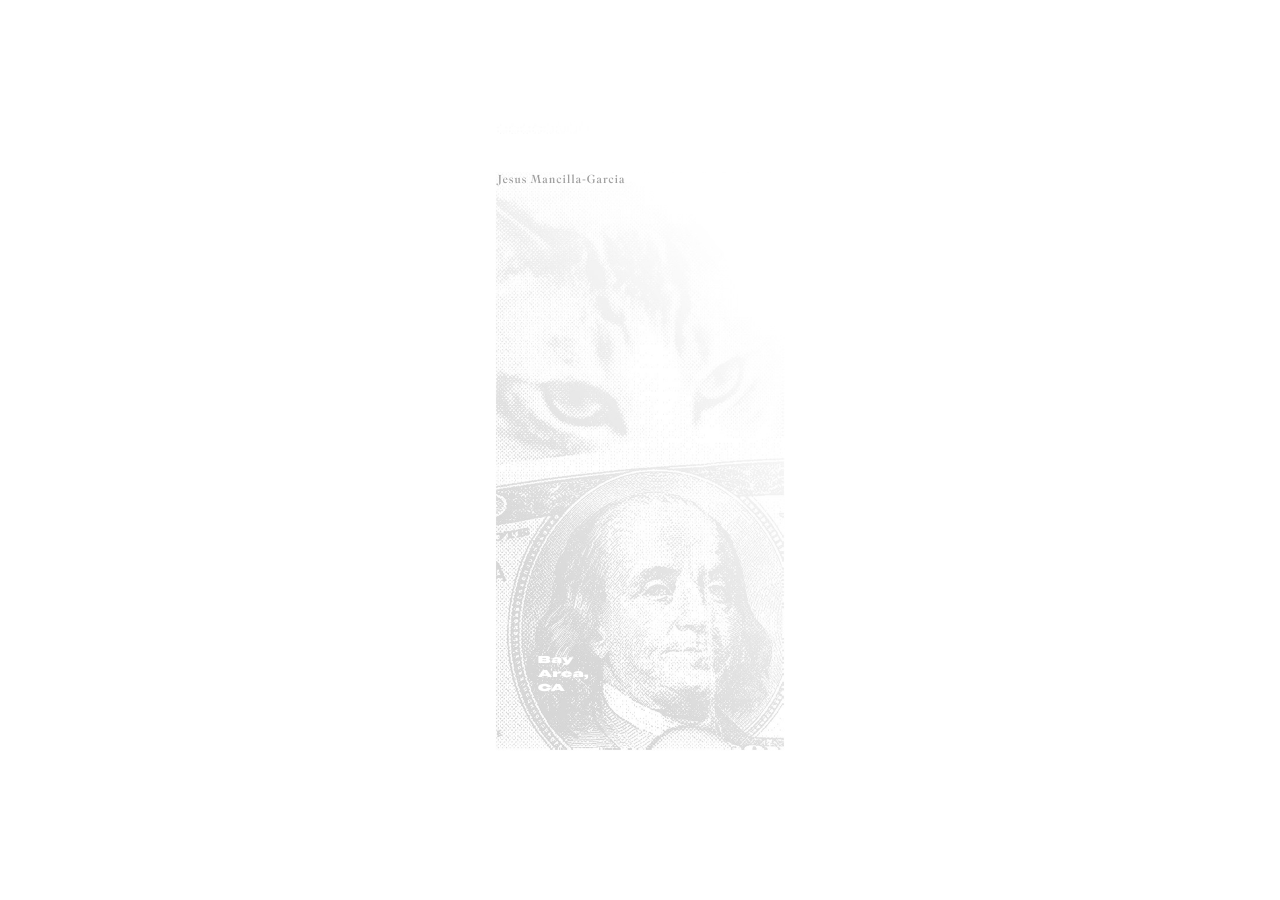
<file: index.html>
<!DOCTYPE html>
<html lang="en">
<head>
    <meta charset="UTF-8" />
    <title>Jesus Mancilla-Garcia</title>
    <link rel="icon" type="image/png" href="jmgfavicon.png">
    <meta name="description" content="Jesus Mancilla-Garcia is hard at work in the Bay Area">
    
    <meta name="viewport" content="width=device-width, initial-scale=1, maximum-scale=1" />

  <style>
    html, body {
      margin: 0;
      padding: 0;
      background: #ffffff;
    }

    .image-wrapper {
      width: 100%;
      max-width: 402px; 
      margin: 0 auto;
    }

    img {
      display: block;
      width: 100%;
      height: auto;

      image-rendering: -webkit-optimize-contrast;
      image-rendering: crisp-edges;

      transform: translateZ(0);
      backface-visibility: hidden;
    }
  </style>
</head>
<body>
  <div class="image-wrapper">
    <img
      src="2xres.png"
      alt="Coming soon"
      width="402"
      height="874"
      loading="eager"
      decoding="sync"
    />
  </div>
</body>
</html>
</file>
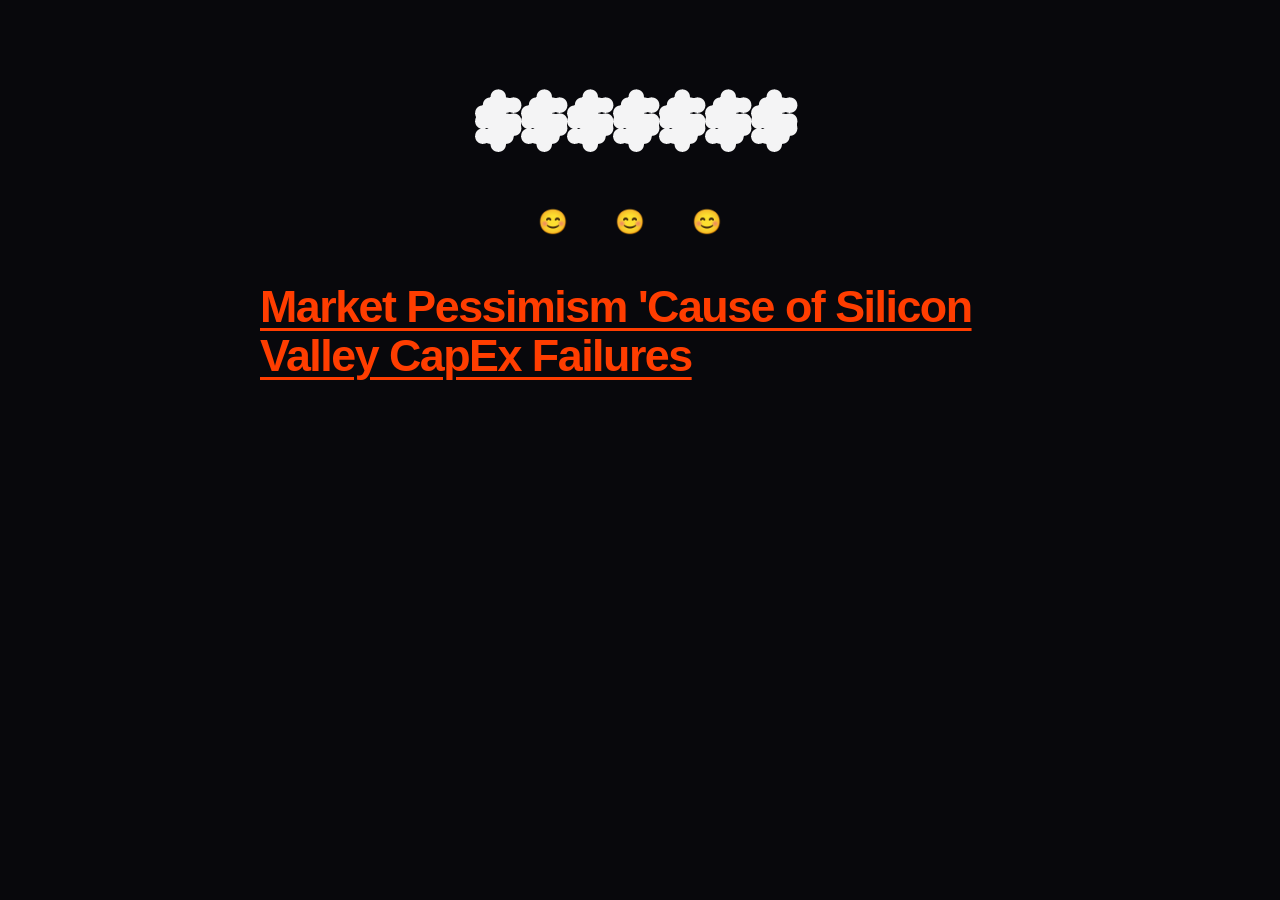
<file: $/index.html>
<!DOCTYPE html>
<html lang="en">
<head>
    <meta charset="UTF-8">
    <meta name="viewport" content="width=device-width, initial-scale=1.0">
    <title>Insights | Jesus Mancilla</title>
    <link rel="preconnect" href="https://fonts.googleapis.com">
<link rel="preconnect" href="https://fonts.gstatic.com" crossorigin>
<link href="https://fonts.googleapis.com/css2?family=Bitcount+Grid+Single:wght@100..900&family=Jost:ital,wght@0,100..900;1,100..900&display=swap" rel="stylesheet">
  <link rel="stylesheet" href="../style.css">
</head>
<body>

    <main class="container">
        <h1 class="title">$$$$$$$</h1>
        

        <div class="icons">
            <span>😊</span> <span>😊</span> <span>😊</span>
        </div>

        <div class="links">
<a href="https://jesusmancillagarcia.com/capexfail/" class="link red">Market Pessimism 'Cause of Silicon Valley CapEx Failures</a>
        </div>
    </main>
</body>
</html>
</file>
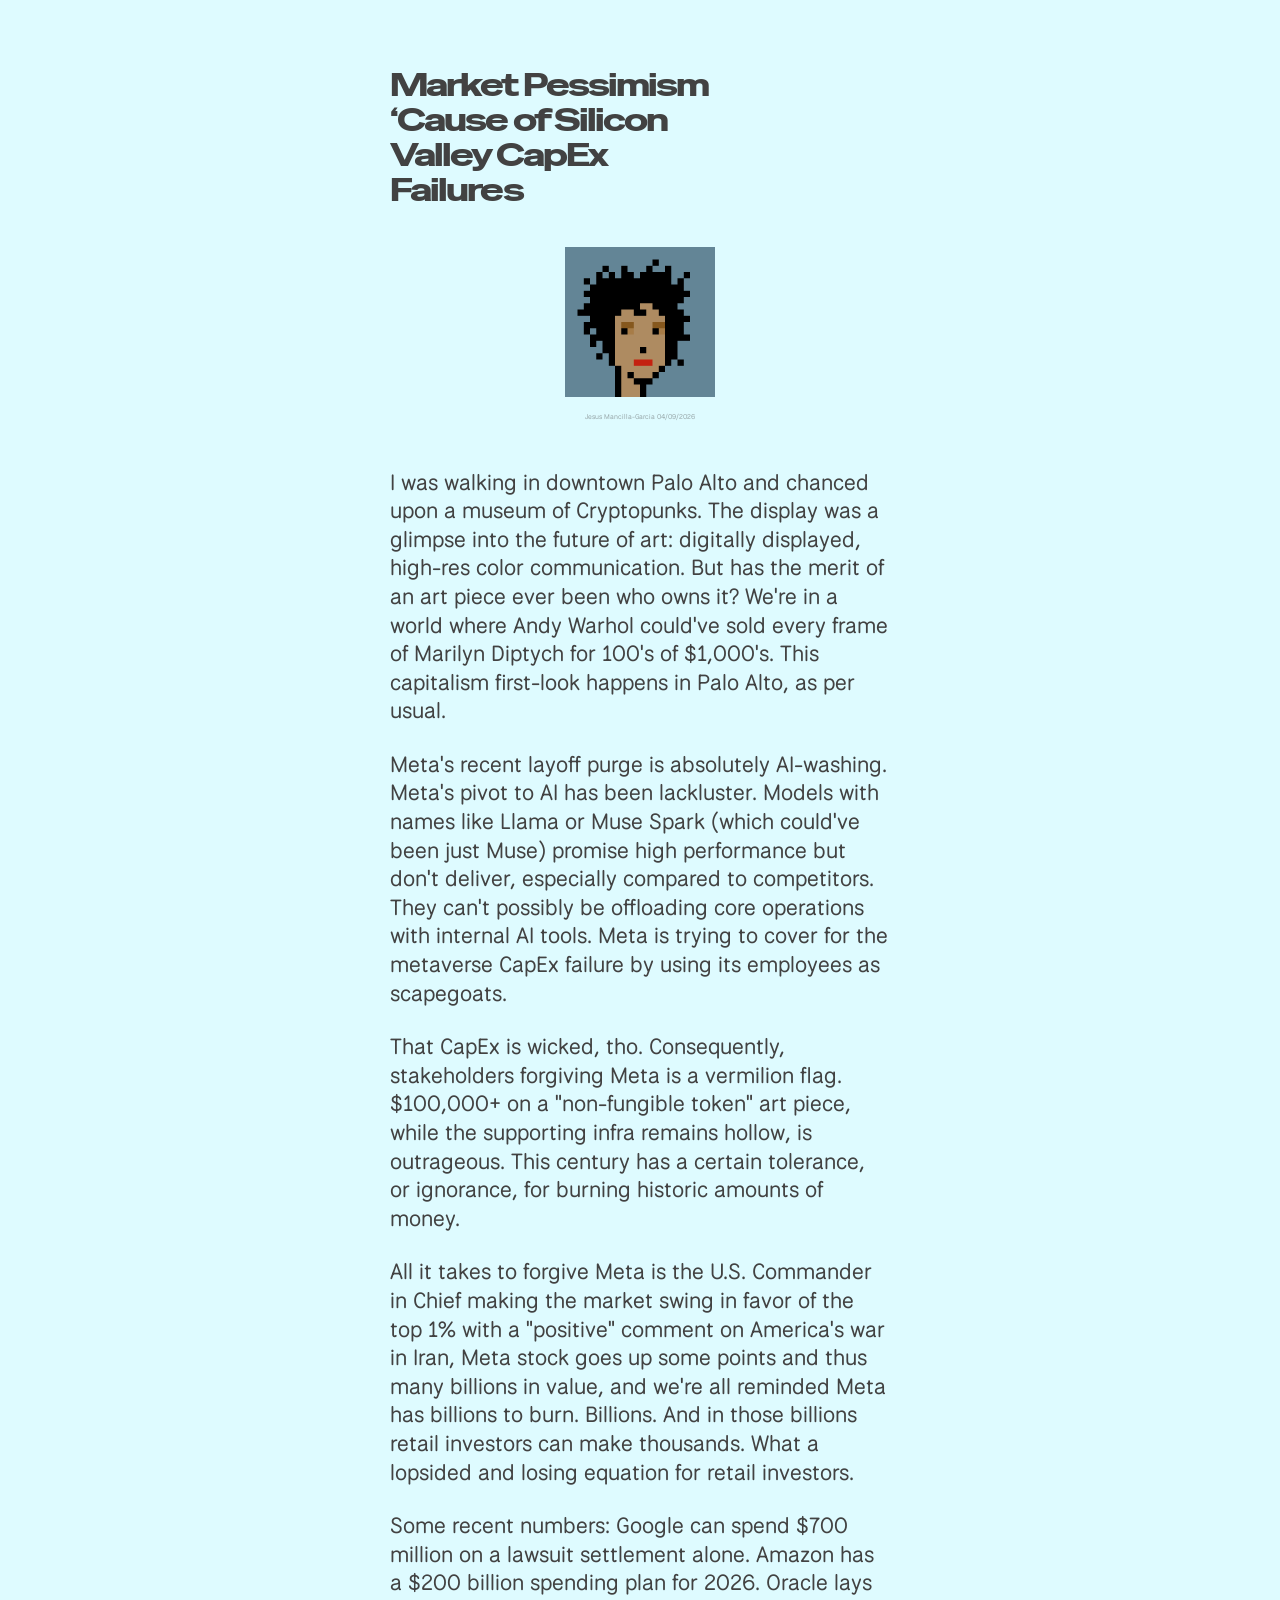
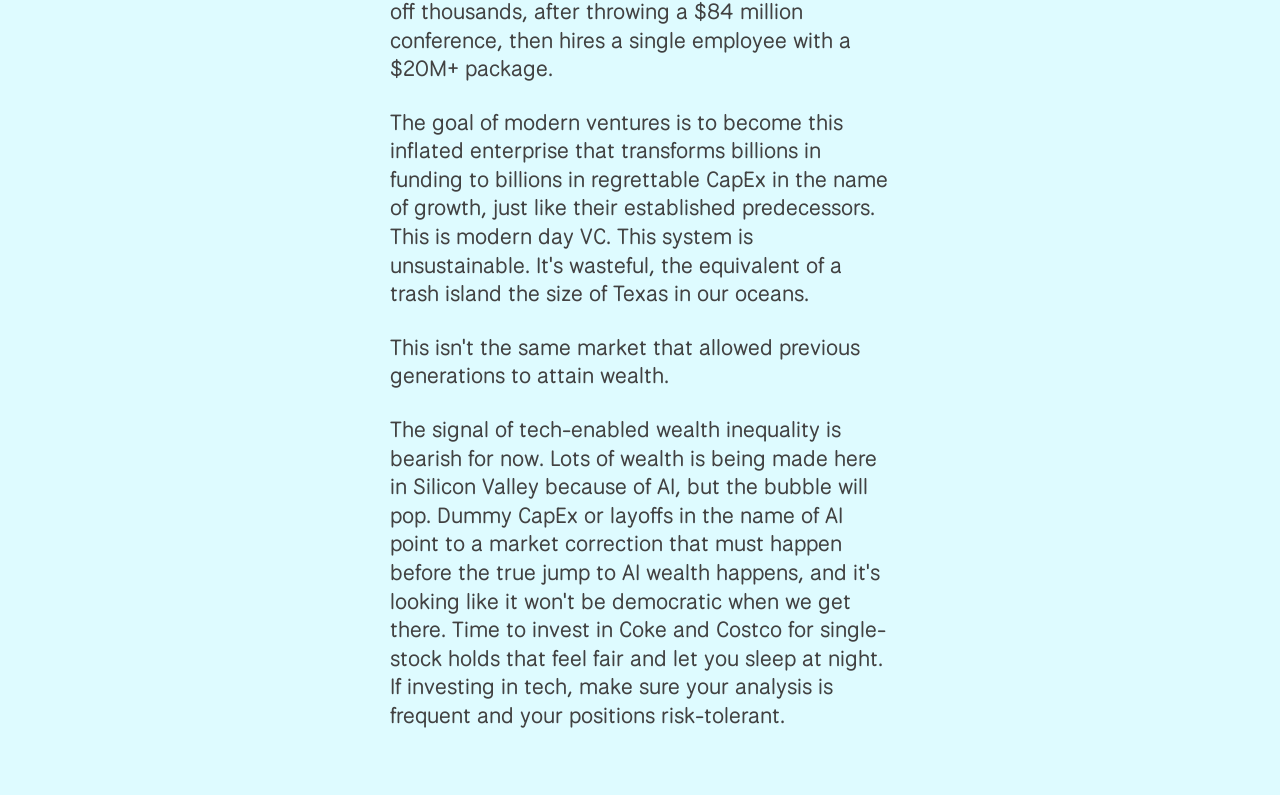
<file: capexfail/index.html>
<!DOCTYPE html>
<html lang="en">
<head>
    <meta charset="UTF-8">
    <meta name="viewport" content="width=device-width, initial-scale=1.0">
    <title>Market Pessimism 'Cause of Silicon Valley CapEx Failures</title>
    <link rel="preconnect" href="https://fonts.googleapis.com">
    <link rel="preconnect" href="https://fonts.gstatic.com" crossorigin>
    <link href="https://fonts.googleapis.com/css2?family=National+Park:wght@400&family=Special+Gothic+Expanded+One&display=swap" rel="stylesheet">
    <link rel="stylesheet" href="../capexfail.css">
</head>
<body>
    <article class="post-container">
        <h1>Market Pessimism<br>‘Cause of Silicon<br>Valley CapEx<br>Failures</h1>
        
        <div class="hero-section">
            <img src="../my cryptopunk.png" alt="Cryptopunk avatar" class="hero-image">
            <p class="byline">Jesus Mancilla-Garcia 04/09/2026</p>
        </div>

        <div class="content">
            <p>I was walking in downtown Palo Alto and chanced upon a museum of Cryptopunks. The display was a glimpse into the future of art: digitally displayed, high-res color communication. But has the merit of an art piece ever been who owns it? We're in a world where Andy Warhol could've sold every frame of Marilyn Diptych for 100's of $1,000's. This capitalism first-look happens in Palo Alto, as per usual.</p>

            <p>Meta's recent layoff purge is absolutely AI-washing. Meta's pivot to AI has been lackluster. Models with names like Llama or Muse Spark (which could've been just Muse) promise high performance but don't deliver, especially compared to competitors. They can't possibly be offloading core operations with internal AI tools. Meta is trying to cover for the metaverse CapEx failure by using its employees as scapegoats.</p>

            <p>That CapEx is wicked, tho. Consequently, stakeholders forgiving Meta is a vermilion flag. $100,000+ on a "non-fungible token" art piece, while the supporting infra remains hollow, is outrageous. This century has a certain tolerance, or ignorance, for burning historic amounts of money.</p>

            <p>All it takes to forgive Meta is the U.S. Commander in Chief making the market swing in favor of the top 1% with a "positive" comment on America's war in Iran, Meta stock goes up some points and thus many billions in value, and we're all reminded Meta has billions to burn. Billions. And in those billions retail investors can make thousands. What a lopsided and losing equation for retail investors.</p>

            <p>Some recent numbers: Google can spend $700 million on a lawsuit settlement alone. Amazon has a $200 billion spending plan for 2026. Oracle lays off thousands, after throwing a $84 million conference, then hires a single employee with a $20M+ package.</p>

            <p>The goal of modern ventures is to become this inflated enterprise that transforms billions in funding to billions in regrettable CapEx in the name of growth, just like their established predecessors. This is modern day VC. This system is unsustainable. It's wasteful, the equivalent of a trash island the size of Texas in our oceans.</p>

            <p>This isn't the same market that allowed previous generations to attain wealth.</p>

            <p>The signal of tech-enabled wealth inequality is bearish for now. Lots of wealth is being made here in Silicon Valley because of AI, but the bubble will pop. Dummy CapEx or layoffs in the name of AI point to a market correction that must happen before the true jump to AI wealth happens, and it's looking like it won't be democratic when we get there. Time to invest in Coke and Costco for single-stock holds that feel fair and let you sleep at night. If investing in tech, make sure your analysis is frequent and your positions risk-tolerant.</p>
        </div>
    </article>
</body>
</html>
</file>
<file: style.css>
/* Reset default margins and padding */
* {
    box-sizing: border-box;
    margin: 0;
    padding: 0;
}

body {
    background-color: #08080c; /* Deep dark background */
    color: #ffffff;
    font-family: -apple-system, BlinkMacSystemFont, "Segoe UI", Roboto, Helvetica, Arial, sans-serif;
    line-height: 1.6;
}

/* Navbar Styles */
.navbar {
    display: flex;
    justify-content: center;
    gap: 15px;
    padding: 15px;
    background-color: #000;
    flex-wrap: wrap;
}

.navbar a {
    text-decoration: none;
    font-size: 0.75rem;
    font-weight: 700;
}

/* Navbar Colors to match screenshot */
.nav-dark-pink { color: #a11a5b; }
.nav-grey { color: #4a4a5e; }
.nav-white { color: #ffffff; }
.nav-orange { color: #b55c1b; }
.nav-blue { color: #1b73b5; }

/* Main Container Layout */
.container {
    max-width: 800px;
    margin: 0 auto;
    padding: 60px 20px;
    text-align: center;
}

/* Pixel Art Title */
.title {
    font-family: "Bitcount Grid Single", system-ui;
    font-size: 77px;
    font-weight: 900;
    margin-bottom: 20px;
    color: #f4f4f5;
    text-transform: lowercase;
    font-variation-settings: "slnt" 0, "CRSV" 0.5, "ELSH" 0, "ELXP" 0;
}

/* Intro Paragraph */
.intro {
    font-size: 0.85rem;
    color: #7b7b8a;
    margin-bottom: 30px;
    max-width: 650px;
    margin-left: auto;
    margin-right: auto;
    line-height: 1.4;
}

/* Icons styling */
.icons {
    font-size: 1.5rem;
    margin-bottom: 40px;
    color: #ffffff;
    letter-spacing: 20px;
}

/* Article Links Container */
.links {
    display: flex;
    flex-direction: column;
    gap: 15px;
    align-items: flex-start;
    text-align: left;
}

/* Individual Link Styles */
.link {
    font-size: 2.8rem;
    text-decoration-thickness: 3px;
    text-underline-offset: 6px;
    font-weight: bold;
    line-height: 1.1;
    letter-spacing: -1.5px;
    transition: opacity 0.2s ease;
}

.link:hover {
    opacity: 0.8;
}

/* Specific Link Colors */
.link.green { color: #00e676; text-decoration-color: #00e676; }
.link.orange { color: #ff9100; text-decoration-color: #ff9100; }
.link.red { color: #ff3d00; text-decoration-color: #ff3d00; }
.link.pink { color: #ff80ab; text-decoration-color: #ff80ab; }

/* Responsive adjustments for mobile phones */
@media (max-width: 600px) {
    .title { font-size: 2rem; }
    .link { font-size: 1.8rem; }
    .navbar { gap: 10px; }
    .navbar a { font-size: 0.65rem; }
}
</file>
<file: capexfail.css>
:root {
    --bg-color: rgba(208, 250, 255, 0.7); 
    --text-color: #424242;
}

body {
    background-color: var(--bg-color);
    margin: 0;
    padding: 40px 20px;
    display: flex;
    justify-content: center;
}

.post-container {
    max-width: 500px;
    width: 100%;
}

h1 {
    font-family: 'Special Gothic Expanded One', sans-serif;
    font-weight: 400;
    font-size: 32px;
    letter-spacing: -0.06em;
    line-height: 35px;
    color: var(--text-color);
    margin-bottom: 40px;
}

.hero-section {
    display: flex;
    flex-direction: column;
    align-items: center;
    margin-bottom: 40px;
}

.hero-image {
    width: 150px;
    height: 150px;
    object-fit: cover;
}

.byline {
    font-family: 'National Park', sans-serif;
    font-size: 7px;
    color: var(--text-color);
    opacity: 0.45;
    text-align: center;
    margin-top: 15px;
}

.content p {
    font-family: 'National Park', sans-serif;
    font-size: 22px;
    color: var(--text-color);
    line-height: 1.3;
    margin-bottom: 25px;
}

@media (max-width: 480px) {
    h1 { font-size: 28px; line-height: 32px; }
    .content p { font-size: 19px; }
}
</file>
